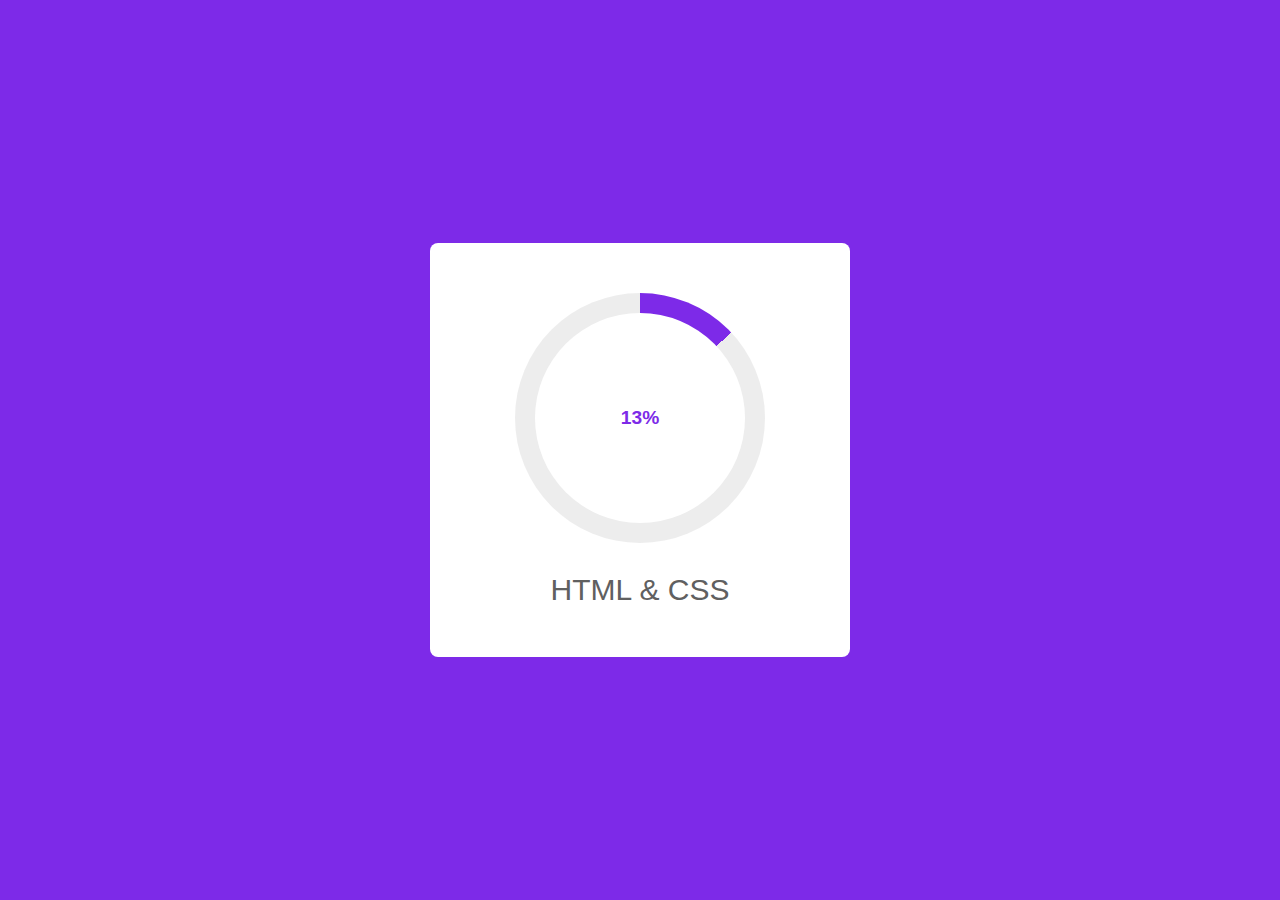
<file: Circular Progress Bar 2/index.html>
<!DOCTYPE html>
<html lang="en">

<head>
    <meta charset="UTF-8">
    <meta name="viewport" content="width=device-width, initial-scale=1.0">
    <title>Progress Bar</title>
    <link href="style.css" rel="stylesheet">
</head>

<body>

    <div class="container">
        <div class="circular-bar">
            <span class="bar-value">75%</span>
        </div>
        <span class="text">HTML & CSS</span>
    </div>
    <script src="main.js"></script>

</body>

</html>
</file>
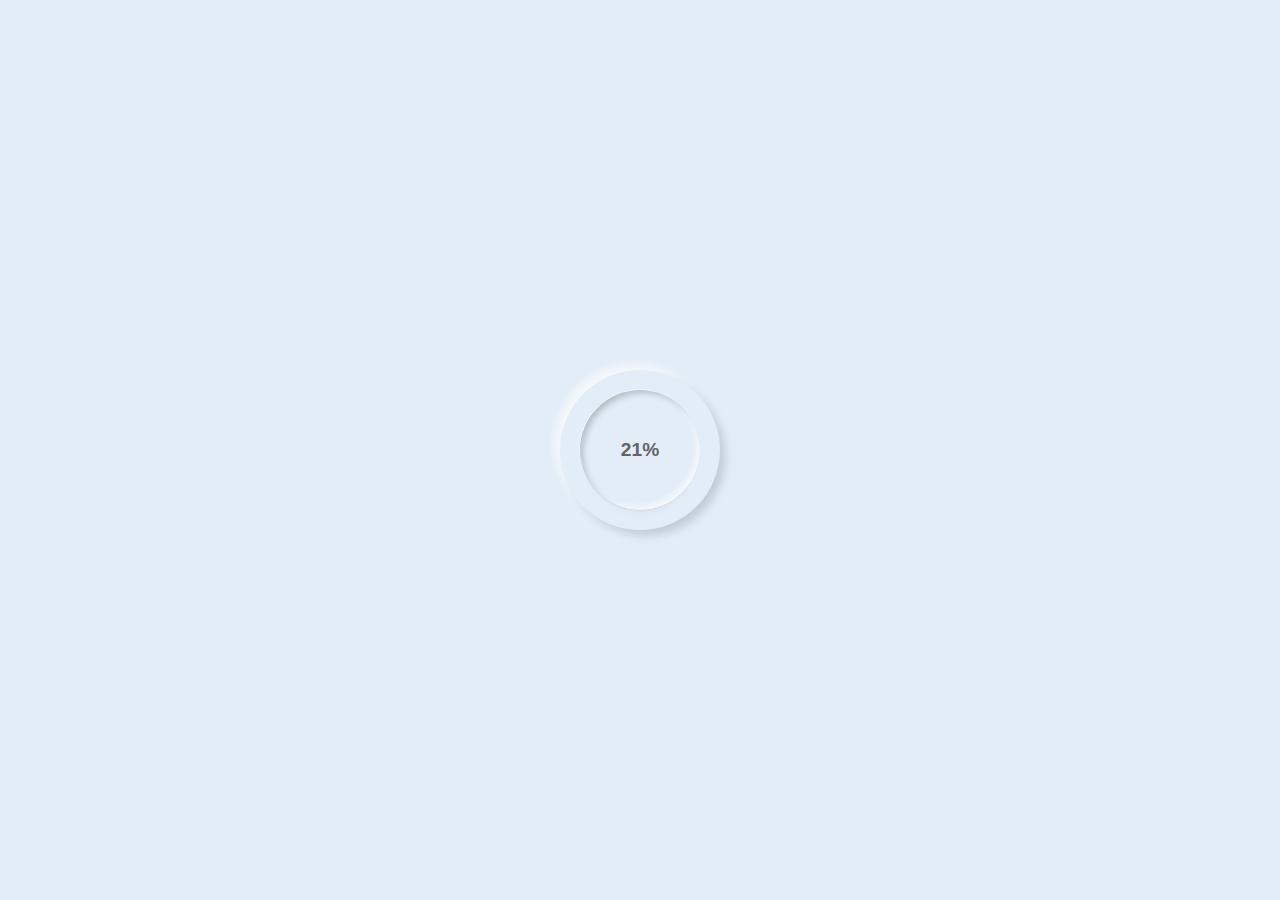
<file: Circular Progress Bar/index.html>
<!DOCTYPE html>
<html lang="en">

<head>
    <meta charset="UTF-8">
    <meta name="viewport" content="width=device-width, initial-scale=1.0">
    <title>Progress Bar</title>
    <link rel="stylesheet" href="style.css">
</head>

<body>
    <div class="skill">
        <div class="outer">
            <div class="inner">
                <div id="number">
                    <h3></h3>
                </div>
            </div>

        </div>

        <svg xmlns="http://www.w3.org/2000/svg" version="1.1" width="160px" height="160px">
            <defs>
                <linearGradient id="GradientColor">
                    <stop offset="0%" stop-color="#e91e63" />
                    <stop offset="100%" stop-color="#673ab7" />
                </linearGradient>
            </defs>
            <circle cx="80" cy="80" r="70" stroke-linecap="round" />
        </svg>
    </div>
    <script>
        let number = document.getElementById('number');
        let counter = 0;
        setInterval(() => {
            if (counter == 65) {
                clearInterval();
            } else {
                counter += 1;
                number.innerHTML = counter + '%';
            }
        }, 30)
    </script>

</body>

</html>
</file>
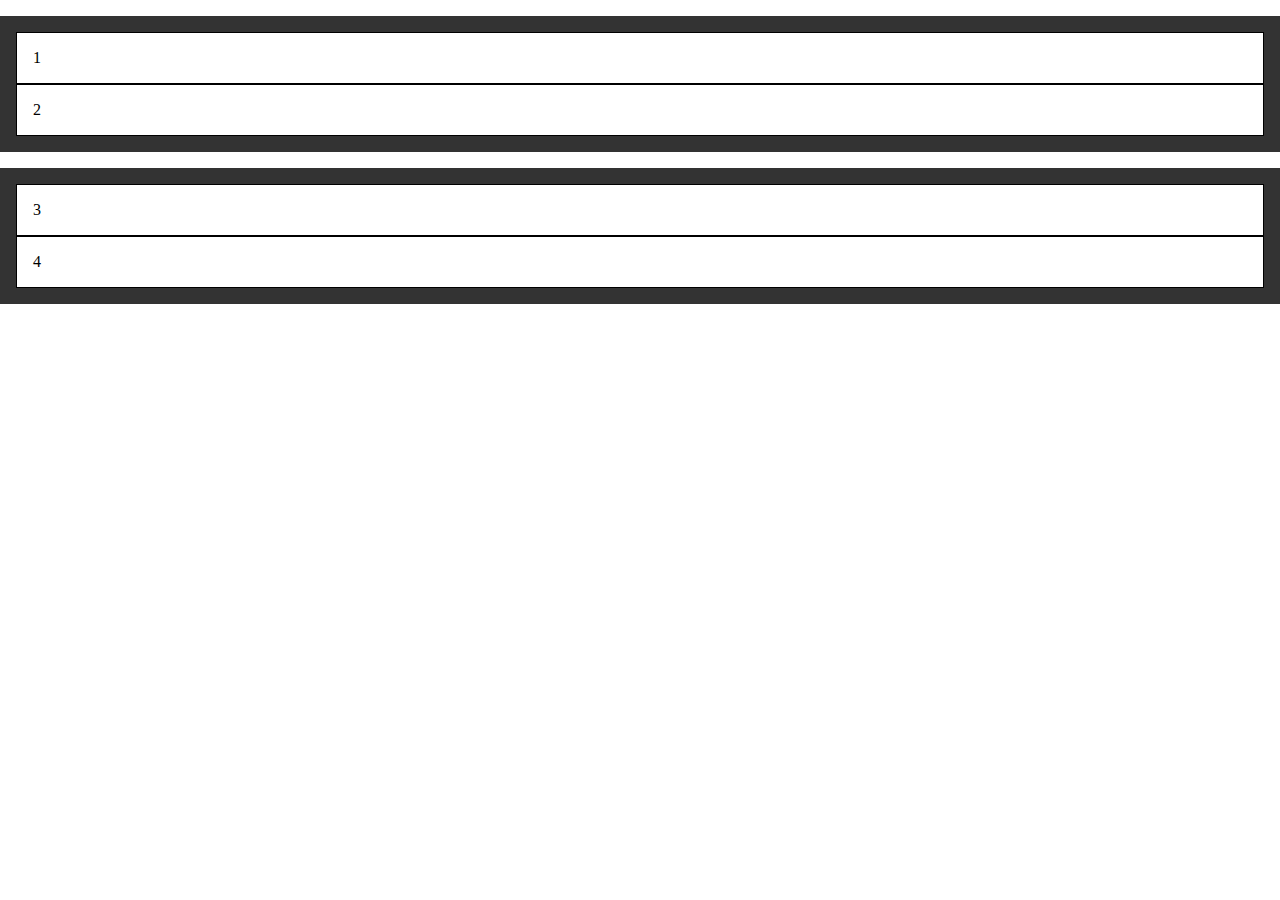
<file: Drag and Drop Boxes/index.html>
<!DOCTYPE html>
<html lang="en">

<head>
    <meta charset="UTF-8">
    <meta name="viewport" content="width=device-width, initial-scale=1.0">
    <title>Drag Box</title>
    <!-- CSS -->
    <link href="style.css" rel="stylesheet">
</head>

<body>
    <div class="container">
        <p class="drag" draggable="true">1</p>
        <p class="drag" draggable="true">2</p>
    </div>
    <div class="container">
        <p class="drag" draggable="true">3</p>
        <p class="drag" draggable="true">4</p>
    </div>

    <!-- javascript -->
    <script src="main.js"></script>
</body>

</html>
</file>
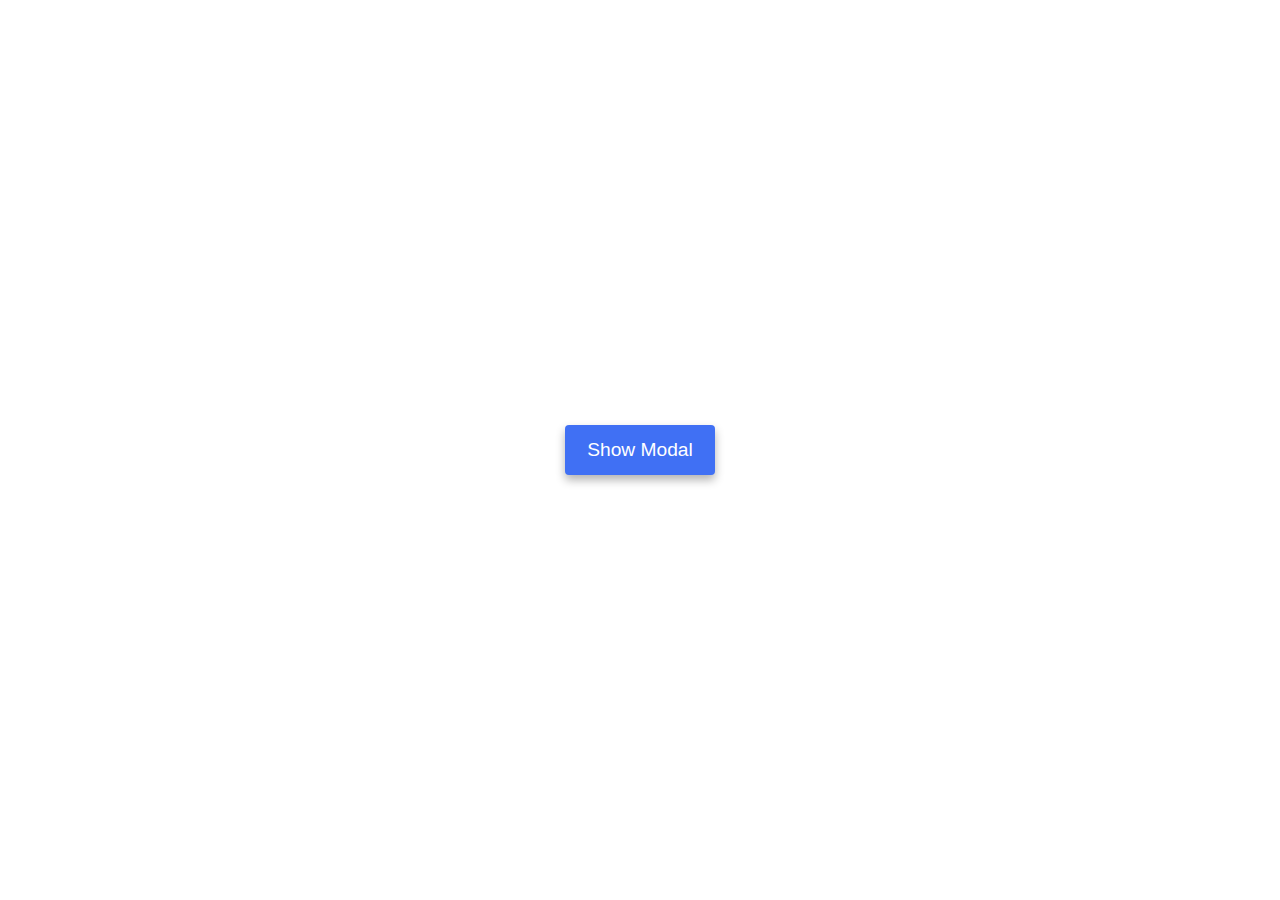
<file: Pop-up Modal/Modal.html>
<!DOCTYPE html>
<html lang="en">

<head>
    <meta charset="UTF-8">
    <meta name="viewport" content="width=device-width, initial-scale=1.0">
    <title>Pop-Up Modal</title>
    <!-- CSS -->
    <link rel="stylesheet" href="style.css">
    <!-- Fontawesome CDN Link -->
    <link rel="stylesheet" href="https://cdnjs.cloudflare.com/ajax/libs/font-awesome/6.4.0/css/all.min.css">

</head>

<body>
    <section>
        <button class="show-modal" onclick="show()">Show Modal</button>
        <!-- Chossing span for inline purpose-->
        <span class="over"></span>
        <div class="tick">
            <i class="fa-regular fa-circle-check"></i>
            <h2>Completed</h2>
            <h3>You have succesfully completed the task.</h3>
            <button onclick="hide()">OK</button>
        </div>
    </section>


    <!-- Javascript -->
    <script>
        const span = document.querySelector('.over');
        const popup = document.querySelector('.tick');
        console.dir(span);

        function show() {
            span.style.opacity = '1';
            popup.style.display = 'block';
            span.style.transition = '0.3s';
        }

        function hide() {
            span.style.opacity = '0';
            popup.style.display = 'none';
        }
    </script>

</body>

</html>
</file>
<file: Circular Progress Bar 2/style.css>
*{
    margin: 0;
    padding: 0;
    box-sizing: border-box;
    font-family: 'Poppins', sans-serif;
}

body{
    height: 100vh;
    display: flex;
    align-items: center;
    justify-content: center;
    background: #7d2ae8;
    width: 100%;
}

.container{
    display: flex;

    width: 420px;
    padding: 50px 0 ;
    border-radius:  8px;

    background: #fff;
    flex-direction: column;
    align-items: center;
    row-gap: 30px;

}

.circular-bar{
    position: relative;
    height: 250px;
    width: 250px;
    background-color: #f0ff;
    border-radius: 50%;
    background: conic-gradient( #7d2ae8 3.6deg , #ededed 0deg);
    display: flex;
    align-items: center;
    justify-content: center;
}

.circular-bar::before{
    content: "";
    position: absolute;
    height: 210px;
    width: 210px;
    border-radius: 50%;
    background-color: #fff;
}

.bar-value{
    position: relative;
    font-size: larger;
    font-weight: 600;
    color: #7d2ae8;
}

.text{
    font-size: 30px;
    font-weight: 500;
    color: #606060;
}
</file>
<file: Circular Progress Bar/style.css>
*{
    margin: 0;
    padding: 0;
    box-sizing: border-box;
    font-family: 'Poppins' ,sans-serif;
}

body{
    background: #e3edf7;
    height: 100vh;
    display: flex;
    align-items: center;
    justify-content: center;
    width: 100%;
}

.skill{
    width: 160px;
    height: 160px;
    position: relative;
}
.outer{
    height: 160px;
    width: 160px;
    border-radius: 50%;
    box-shadow: 6px 6px 10px -1px rgba(0,0,0,0.15), -6px -6px 10px -1px rgba(255,255,255,0.7);
    /* you need calculate padding in order to make two circle concentric */
    padding: 20px;
}
.inner{
    display: flex;
    align-items: center;
    justify-content: center;
    height: 120px;
    width: 120px ;
    border-radius: 50%;
    box-shadow: inset 4px 4px 6px -1px rgba(0,0,0,0.2),
                inset -4px -4px 6px -1px rgba(255,255,255,0.7),
                -0.5px -0.5px 0px rgba(255,255,255,1),
                0px 0.5px 0px rgba(0,0,0,0.15),
                0px 12px 10px -10px rgba(0,0,0,0.05) ;
}
#number {
    font-size: larger;
    font-weight: 600;
    color: rgb(100, 100, 100);
}
circle{
   
    fill: none;
    stroke: url(#GradientColor);
    stroke-width: 20px;
    /* it is calculated manualy */
    stroke-dasharray: 472px;
    stroke-dashoffset: 472px;
    animation: filler 2s linear forwards;
}

svg{
    position: absolute;
    top: 0;
    left: 0;

}

@keyframes filler{
    100%{
        stroke-dashoffset: 165;
    }
}
</file>
<file: Drag and Drop Boxes/style.css>
*{
    margin: 0;
}

.container{
    background-color: #333;
    padding: 1rem;
    margin-top: 1rem;
}

.drag{
    padding: 1rem;
    background-color: white;
    border: 1px solid black;
    cursor: move;
}

.drag.dragging{
    opacity: 0.5;
}
</file>
<file: Pop-up Modal/style.css>
*{
    margin: 0;
    padding: 0;
    font-family: "Poppins",sans-serif;
    box-sizing: border-box;
}

/* body{
    width: 100%;
} */

section{
    /* position absolute help to determine the height */
    position: absolute;
    height: 100%;
    width: 100%;
    background: e3f2fd;
    display: flex;
    align-items: center;
    justify-content: center;
    
}
.show-modal{
    
    cursor: pointer;
    font-size: larger;
    font-weight: 500;
    /* giving padding, help to determine the size from insisde. */
    padding: 14px 22px;
    background: #4070f4;
    border-radius: 4px;
    border: 0;
    color: white;
    
}

.show-modal , .tick{
    position: absolute;
    display: flex; 
    align-items: center;
    justify-content: center;
    box-shadow: 0 5px 10px rgba(0, 0, 0, 0.3);
}

.show-modal:hover{
    background: #265df2;
}

.over{
    position: absolute;
    height: 100%;
    width: 100% ;
    background: rgba(0,0,0,0.3);
    opacity: 0;
    pointer-events: none;
}
.tick{
    max-width: 380px;
    width: 100%;
    border-radius: 24px;
    background-color: #fff;
    flex-direction: column;
    padding: 2rem;
    text-align: center;
    display: none;
}

.tick i,h2, h3{
    margin: 2% 0;
}

.tick i{
    font-size: 70px;
    color: #4070f4;
}

.tick button{
    padding: 6px 12px;
    background: #265df2;
    border: 0;
    border-radius: 5px;
    color: #fff;
    box-shadow: 0 5px 10px rgba(0, 0, 0, 0.2);
    cursor: pointer;
    margin-top: 0.5rem;
}
</file>
